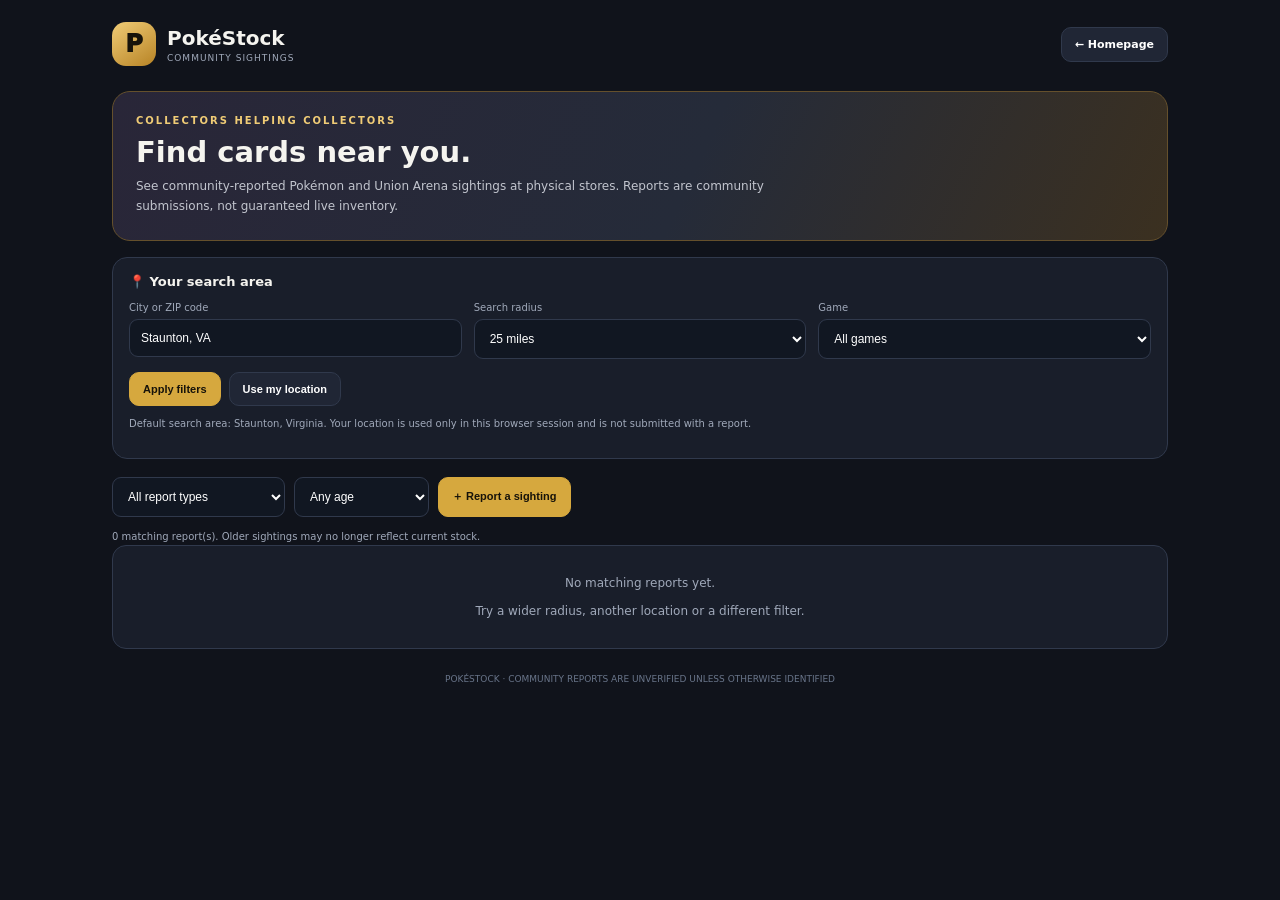
<file: reports.html>
<!DOCTYPE html>
<html lang="en">
<head>
<meta charset="UTF-8">
<meta name="viewport" content="width=device-width, initial-scale=1">
<meta name="theme-color" content="#10131b">
<title>Community Sightings | PokéStock</title>
<style>
:root{
 --bg:#10131b;--panel:#191e2a;--panel2:#202635;--border:#30394c;
 --text:#f5f4ef;--muted:#a0a9ba;--gold:#d6a83e;
 --gold2:#f0cc76;--green:#48d6a0;--red:#ff8798;
}
*{box-sizing:border-box}
body{margin:0;background:var(--bg);color:var(--text);font-family:Inter,system-ui,sans-serif}
.app{max-width:1100px;margin:auto;padding:22px}
header{display:flex;justify-content:space-between;align-items:center;gap:12px;margin-bottom:25px}
.brand{display:flex;align-items:center;gap:11px}
.logo{width:44px;height:44px;border-radius:14px;background:linear-gradient(145deg,#f0cc76,#b78325);display:grid;place-items:center;color:#17130a;font-size:24px;font-weight:950}
h1{font-size:20px;margin:0}
.brand small{display:block;color:var(--muted);font-size:9px;letter-spacing:1px;margin-top:3px}
a{color:var(--gold2);text-decoration:none}
.btn{display:inline-flex;justify-content:center;align-items:center;background:var(--panel2);border:1px solid var(--border);color:white;padding:10px 13px;border-radius:10px;font-size:11px;font-weight:700;cursor:pointer}
.btn.primary{background:var(--gold);border-color:var(--gold);color:#17130a}
.hero{padding:23px;border:1px solid #65502c;border-radius:18px;background:linear-gradient(115deg,#292638,#252b39 55%,#3b3020);margin-bottom:16px}
.eyebrow{font-size:10px;color:var(--gold2);letter-spacing:2px;font-weight:800}
.hero h2{font-size:29px;margin:9px 0 7px}
.hero p{font-size:12px;color:#c2c5ce;line-height:1.7;margin:0;max-width:650px}
.card{background:var(--panel);border:1px solid var(--border);border-radius:15px;padding:16px;margin-bottom:14px}
h3{font-size:13px;margin:0 0 13px}
label{display:block;font-size:10px;color:var(--muted);margin-bottom:6px}
.field{width:100%;background:#111722;border:1px solid var(--border);border-radius:9px;color:white;padding:11px;font-size:12px}
.controls{display:grid;grid-template-columns:1fr 1fr 1fr;gap:12px}
.actions{display:flex;gap:8px;flex-wrap:wrap;margin-top:13px}
.note{font-size:10px;color:var(--muted);line-height:1.6;margin-top:10px}
.toolbar{display:flex;gap:9px;flex-wrap:wrap;margin:18px 0 12px}
.toolbar select{width:auto;min-width:135px}
#reports{display:grid;grid-template-columns:repeat(2,minmax(0,1fr));gap:12px}
.report{background:var(--panel);border:1px solid var(--border);border-radius:14px;padding:15px}
.report h3{font-size:13px;margin:0 0 7px}
.report p{font-size:10px;color:var(--muted);line-height:1.6;margin:5px 0}
.pill{display:inline-block;padding:5px 8px;border-radius:20px;background:#3c321e;color:#ffd47c;font-size:9px;font-weight:800}
.pill.green{background:#15382f;color:#70e5b7}
.pill.red{background:#3b202b;color:#ff91a1}
.meta{display:flex;justify-content:space-between;gap:8px;align-items:center;flex-wrap:wrap;margin-top:11px}
.empty{grid-column:1/-1;text-align:center;color:var(--muted);padding:30px 12px;background:var(--panel);border:1px solid var(--border);border-radius:14px;font-size:12px}
footer{text-align:center;color:#69758a;font-size:9px;padding:25px}
@media(max-width:650px){
 .app{padding:13px}
 .controls{grid-template-columns:1fr 1fr}
 #reports{grid-template-columns:1fr}
 header .btn{font-size:10px;padding:9px}
}
</style>
</head>
<body>
<div class="app">
<header>
 <div class="brand">
  <div class="logo">P</div>
  <div><h1>PokéStock</h1><small>COMMUNITY SIGHTINGS</small></div>
 </div>
 <a class="btn" href="index.html">← Homepage</a>
</header>

<div class="hero">
 <div class="eyebrow">COLLECTORS HELPING COLLECTORS</div>
 <h2>Find cards near you.</h2>
 <p>See community-reported Pokémon and Union Arena sightings at physical stores. Reports are community submissions, not guaranteed live inventory.</p>
</div>

<div class="card">
 <h3>📍 Your search area</h3>
 <div class="controls">
  <div>
   <label for="location">City or ZIP code</label>
   <input class="field" id="location" value="Staunton, VA" placeholder="Enter city or ZIP">
  </div>
  <div>
   <label for="radius">Search radius</label>
   <select class="field" id="radius">
    <option value="5">5 miles</option>
    <option value="10">10 miles</option>
    <option value="25" selected>25 miles</option>
    <option value="50">50 miles</option>
    <option value="100">100 miles</option>
   </select>
  </div>
  <div>
   <label for="game">Game</label>
   <select class="field" id="game">
    <option value="">All games</option>
    <option>Pokémon</option>
    <option>Union Arena</option>
   </select>
  </div>
 </div>
 <div class="actions">
  <button class="btn primary" onclick="applyFilters()">Apply filters</button>
  <button class="btn" onclick="useLocation()">Use my location</button>
 </div>
 <p class="note" id="locationNote">Default search area: Staunton, Virginia. Your location is used only in this browser session and is not submitted with a report.</p>
</div>

<div class="toolbar">
 <select class="field" id="reportType" onchange="applyFilters()">
  <option value="">All report types</option>
  <option value="saw">Shelf sightings</option>
  <option value="sold">Sold out / empty shelf</option>
  <option value="employee">Employee confirmations</option>
  <option value="pickup">Pickup availability</option>
 </select>
 <select class="field" id="age" onchange="applyFilters()">
  <option value="all">Any age</option>
  <option value="24">Last 24 hours</option>
  <option value="72">Last 3 days</option>
  <option value="168">Last 7 days</option>
 </select>
 <button class="btn primary" onclick="submitReport()">＋ Report a sighting</button>
</div>

<div id="summary" class="note">Loading community reports…</div>
<div id="reports"><div class="empty">Loading reports…</div></div>

<footer>POKÉSTOCK · COMMUNITY REPORTS ARE UNVERIFIED UNLESS OTHERWISE IDENTIFIED</footer>
</div>

<script>
const REPORT_URL="https://github.com/failordie2002-bit/PokeStocking/issues/new?template=stock-report.yml";
let allReports=[];
let searchPoint=null;
let manualCity="Staunton, VA";

function esc(v){
 return String(v??"").replace(/[&<>"']/g,c=>({"&":"&amp;","<":"&lt;",">":"&gt;",'"':"&quot;","'":"&#39;"}[c]));
}
function submitReport(){window.open(REPORT_URL,"_blank","noopener")}
function normalize(v){return String(v||"").toLowerCase().trim()}
function reportKind(v){
 const s=normalize(v);
 if(s.includes("employee"))return "employee";
 if(s.includes("pickup"))return "pickup";
 if(s.includes("empty")||s.includes("sold out"))return "sold";
 return "saw";
}
function haversine(a,b){
 const rad=x=>x*Math.PI/180;
 const dLat=rad(b.lat-a.lat),dLon=rad(b.lon-a.lon);
 const x=Math.sin(dLat/2)**2+Math.cos(rad(a.lat))*Math.cos(rad(b.lat))*Math.sin(dLon/2)**2;
 return 3958.8*2*Math.atan2(Math.sqrt(x),Math.sqrt(1-x));
}
function applyFilters(){
 const city=document.getElementById("location").value.trim();
 const radius=Number(document.getElementById("radius").value);
 const game=document.getElementById("game").value;
 const kind=document.getElementById("reportType").value;
 const age=document.getElementById("age").value;
 const now=Date.now();
 let list=allReports.filter(r=>r.issue_state!=="closed");
 list=list.filter(r=>!game||r.game===game);
 list=list.filter(r=>!kind||reportKind(r.report_type)===kind);
 if(age!=="all")list=list.filter(r=>r.created_at&&now-new Date(r.created_at).getTime()<=Number(age)*3600000);
 if(searchPoint){
  list=list.filter(r=>{
   const s=r.store||{};
   if(typeof s.lat!=="number"||typeof s.lon!=="number")return false;
   return haversine(searchPoint,{lat:s.lat,lon:s.lon})<=radius;
  });
 }else if(city){
  const terms=city.toLowerCase().split(/[,\s]+/).filter(Boolean);
  list=list.filter(r=>{
   const s=r.store||{};
   const text=normalize((s.city||"")+" "+(s.state||"")+" "+(s.label||"")+" "+(s.name||""));
   return terms.some(t=>text.includes(t));
  });
 }
 list.sort((a,b)=>String(b.created_at||"").localeCompare(String(a.created_at||"")));
 render(list);
}
function render(list){
 const container=document.getElementById("reports");
 document.getElementById("summary").textContent=list.length+" matching report(s). Older sightings may no longer reflect current stock.";
 if(!list.length){
  container.innerHTML='<div class="empty">No matching reports yet.<br><br>Try a wider radius, another location or a different filter.</div>';
  return;
 }
 container.innerHTML=list.map(r=>{
  const s=r.store||{};
  const kind=reportKind(r.report_type);
  const label=kind==="saw"?"Shelf sighting":kind==="sold"?"Sold out / empty":kind==="employee"?"Employee confirmation":"Pickup availability";
  const ageMs=r.created_at?Date.now()-new Date(r.created_at).getTime():Infinity;
  const stale=ageMs>86400000;
  const when=r.created_at?new Date(r.created_at).toLocaleString():"Time unavailable";
  return `<article class="report">
   <div class="meta"><span class="pill ${stale?"red":kind==="saw"||kind==="employee"?"green":""}">${stale?"Older report":label}</span><span class="pill">${esc(r.game||"Game")}</span></div>
   <h3 style="margin-top:12px">${esc(r.product||"Unnamed product")}</h3>
   <p><strong>${esc(s.name||"Store")}</strong> · ${esc(s.city||"")} ${esc(s.state||"")}</p>
   <p>${esc(r.details||"No additional details supplied.")}</p>
   <p>Quantity: ${esc(r.quantity||"Not specified")}</p>
   <div class="meta"><span style="font-size:9px;color:var(--muted)">${esc(when)}</span><span class="pill">${esc(r.verification||"Unverified")}</span></div>
   ${r.issue_url?`<p><a href="${esc(r.issue_url)}" target="_blank" rel="noopener">View original report ↗</a></p>`:""}
  </article>`;
 }).join("");
}
function useLocation(){
 if(!navigator.geolocation){
  alert("Location services are not supported by this browser.");
  return;
 }
 document.getElementById("locationNote").textContent="Requesting your location…";
 navigator.geolocation.getCurrentPosition(pos=>{
  searchPoint={lat:pos.coords.latitude,lon:pos.coords.longitude};
  document.getElementById("location").value="My current location";
  document.getElementById("locationNote").textContent="Using your current location for distance filtering. Coordinates are kept in this browser session and are not uploaded.";
  applyFilters();
 },()=>{
  document.getElementById("locationNote").textContent="Location access was not granted. Enter a city or ZIP code instead.";
  alert("Couldn't access your location. Please enter a city or ZIP code.");
 },{enableHighAccuracy:false,timeout:10000,maximumAge:300000});
}
document.getElementById("location").addEventListener("input",()=>{
 searchPoint=null;
 document.getElementById("locationNote").textContent="City filtering is based on the location details stored in community reports.";
});
async function loadReports(){
 try{
  const response=await fetch("data/reports.json?time="+Date.now(),{cache:"no-store"});
  if(!response.ok)throw new Error("Report feed not available");
  const payload=await response.json();
  allReports=Array.isArray(payload.reports)?payload.reports:[];
  applyFilters();
 }catch(e){
  allReports=[];
  document.getElementById("summary").textContent="The community report feed is not available yet.";
  render([]);
 }
}
loadReports();
setInterval(loadReports,60000);
</script>
</body>
</html>
</file>
